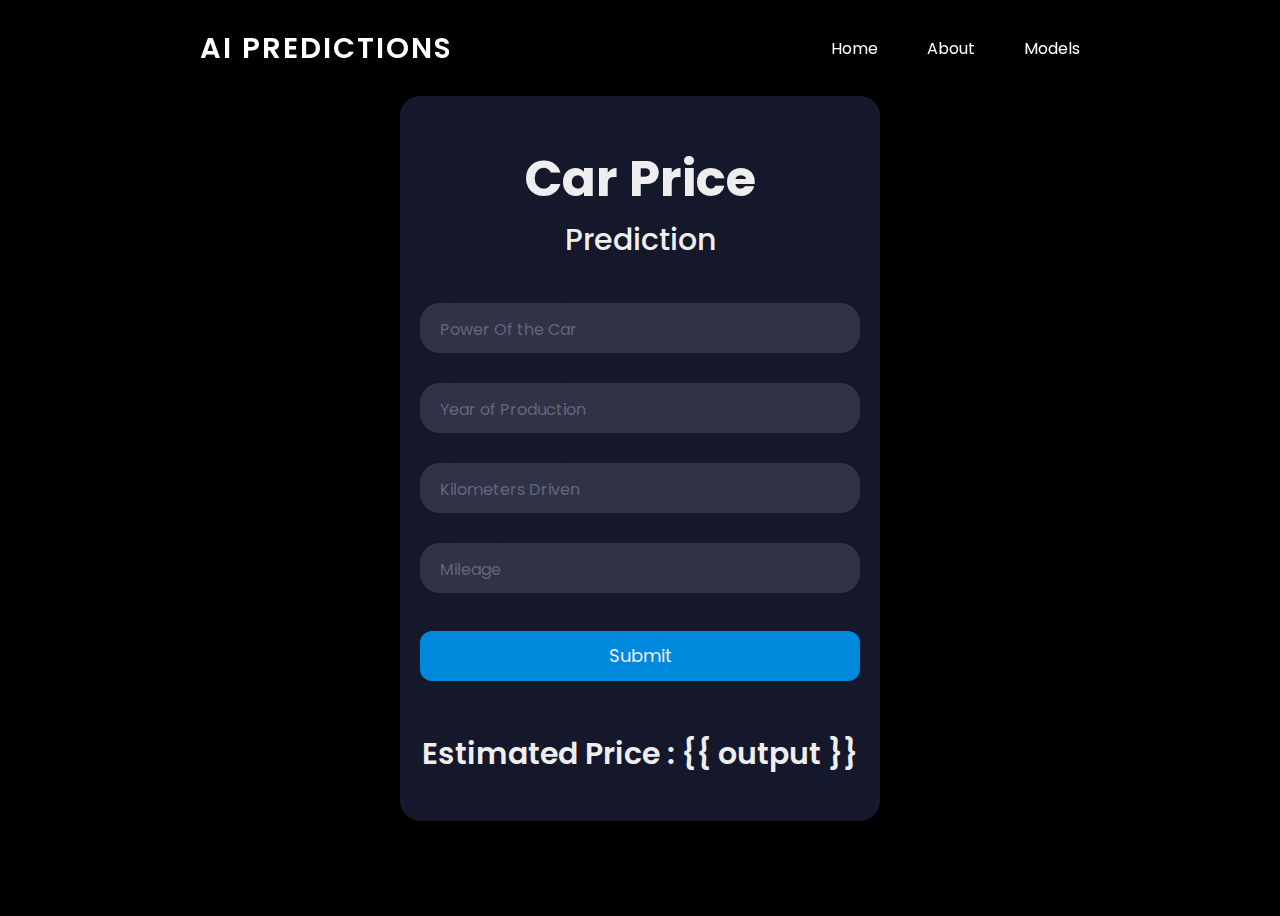
<file: static/temp.html>
<!DOCTYPE html>
<html>
    <head>
        <title>Car Price Prediction</title>
        <link rel="stylesheet" href="/static/swiper-bundle.min.css">
        <link rel="stylesheet" href="/static/style1.css">
    </head>
    <body>
      <header>
        <div class="nav-bar">
          <a href="" class="logo">AI PREDICTIONS</a>
          <div class="navigation">
            <div class="nav-items">
              <i class="uil uil-times nav-close-btn"></i>
              <a href="/static/index.html"> Home</a>
              <a href="/static/about.html"> About</a>
              <a href=""> Models</a>
            </div>
          </div>
        </div>
      </header>
        <div class="form">
            <form name="form", method="POST">
            <div class="title" style="text-align: center;">Car Price</div>
            <div class="subtitle" style="text-align: center;">Prediction</div>
            <div class="input-container ic1">
              <input class="input" type="float" name="power" placeholder=" " required autocomplete="off"/>
              <div class="cut"></div>
              <label class="placeholder">Power Of the Car</label>
            </div>
            <div class="input-container ic2">
              <input class="input" type="float" name="year" placeholder=" " required autocomplete="off"/>
              <div class="cut"></div>
              <label class="placeholder">Year of Production</label>
            </div>
            <div class="input-container ic2">
              <input class="input" type="float" name="kms_driven" placeholder=" " required autocomplete="off"/>
              <div class="cut"></div>
              <label class="placeholder">Kilometers Driven</>
            </div>
            <div class="input-container ic2">
                <input class="input" type="float" name="mileage" placeholder=" " required autocomplete="off"/>
                <div class="cut cut-short"></div>
                <label class="placeholder">Mileage</label>
              </div>
            <button value="Submit" type="text" class="submit">Submit</button>
            <div class="output" style="text-align: center;">Estimated Price : {{ output }}</div>
            </form> 
        </div>
    </body>
</html>
</file>
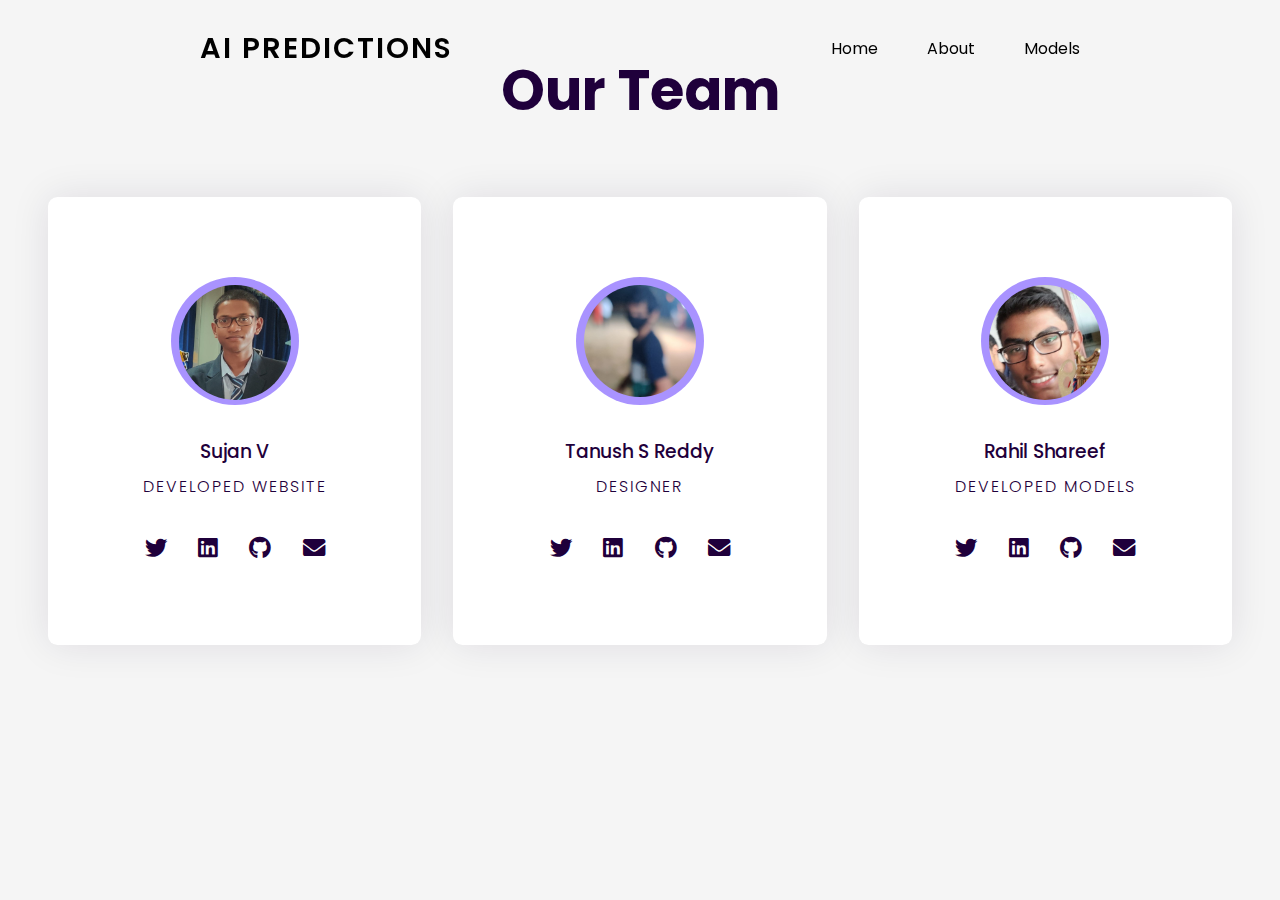
<file: templates/about.html>
<!DOCTYPE html>
<html lang="en" dir="ltr">
<head>
  <meta charset="utf-8">
  <meta name="viewport" content="width=device-width, initial-scale=1.0">
  <title>AI Predictions</title>
  <link rel="stylesheet" href="/static/swiper-bundle.min.css">
  <link rel="stylesheet" href="/static/style5.css">
  <link rel="stylesheet" href="https://unicons.iconscout.com/release/v4.0.0/css/line.css">
  <link rel="stylesheet" href="https://cdnjs.cloudflare.com/ajax/libs/font-awesome/5.15.4/css/all.min.css" />
  <link href="https://fonts.googleapis.com/css2?family=Poppins:wght@300;500;600&display=swap"  rel="stylesheet" />
</head>
<body>

  <header>
    <div class="nav-bar">
      <a href="" class="logo">AI PREDICTIONS</a>
      <div class="navigation">
        <div class="nav-items">
          <i class="uil uil-times nav-close-btn"></i>
          <a href="/"> Home</a>
          <a href="/about"> About</a>
          <a href="/predict"> Models</a>
        </div>
      </div>
      <i class="uil uil-apps nav-menu-btn"></i>
    </div>
  </header>
  <section>
    <div class="row">
      <h1>Our Team</h1>
    </div>
    <div class="row">
      <!-- Column 1-->
      <div class="column">
        <div class="card">
          <div class="img-container">
            <img src="/static/sujan.jpg" />
          </div>
          <h3>Sujan V</h3>
          <p>DEVELOPED WEBSITE</p>
          <div class="icons">
            <a href="#">
              <i class="fab fa-twitter"></i>
            </a>
            <a href="#">
              <i class="fab fa-linkedin"></i>
            </a>
            <a href="#">
              <i class="fab fa-github"></i>
            </a>
            <a href="#">
              <i class="fas fa-envelope"></i>
            </a>
          </div>
        </div>
      </div>
      <!-- Column 2-->
      <div class="column">
        <div class="card">
          <div class="img-container">
            <img src="/static/tanush.jpg" />
          </div>
          <h3>Tanush S Reddy</h3>
          <p>Designer</p>
          <div class="icons">
            <a href="#">
              <i class="fab fa-twitter"></i>
            </a>
            <a href="#">
              <i class="fab fa-linkedin"></i>
            </a>
            <a href="#">
              <i class="fab fa-github"></i>
            </a>
            <a href="#">
              <i class="fas fa-envelope"></i>
            </a>
          </div>
        </div>
      </div>
      <!-- Column 3-->
      <div class="column">
        <div class="card">
          <div class="img-container">
            <img src="/static/rahil.jpg" />
          </div>
          <h3>Rahil Shareef</h3>
          <p>DEVELOPED MODELS</p>
          <div class="icons">
            <a href="#">
              <i class="fab fa-twitter"></i>
            </a>
            <a href="#">
              <i class="fab fa-linkedin"></i>
            </a>
            <a href="#">
              <i class="fab fa-github"></i>
            </a>
            <a href="#">
              <i class="fas fa-envelope"></i>
            </a>
          </div>
        </div>
      </div>
    </div>
    </div>
  </section>  

 <!--
  <section class="about section">
  </section>
  --->
  <script src="/static/swiper-bundle.min.js"></script>
  <script src="/static/main.js"></script>

</body>
</html>
</file>
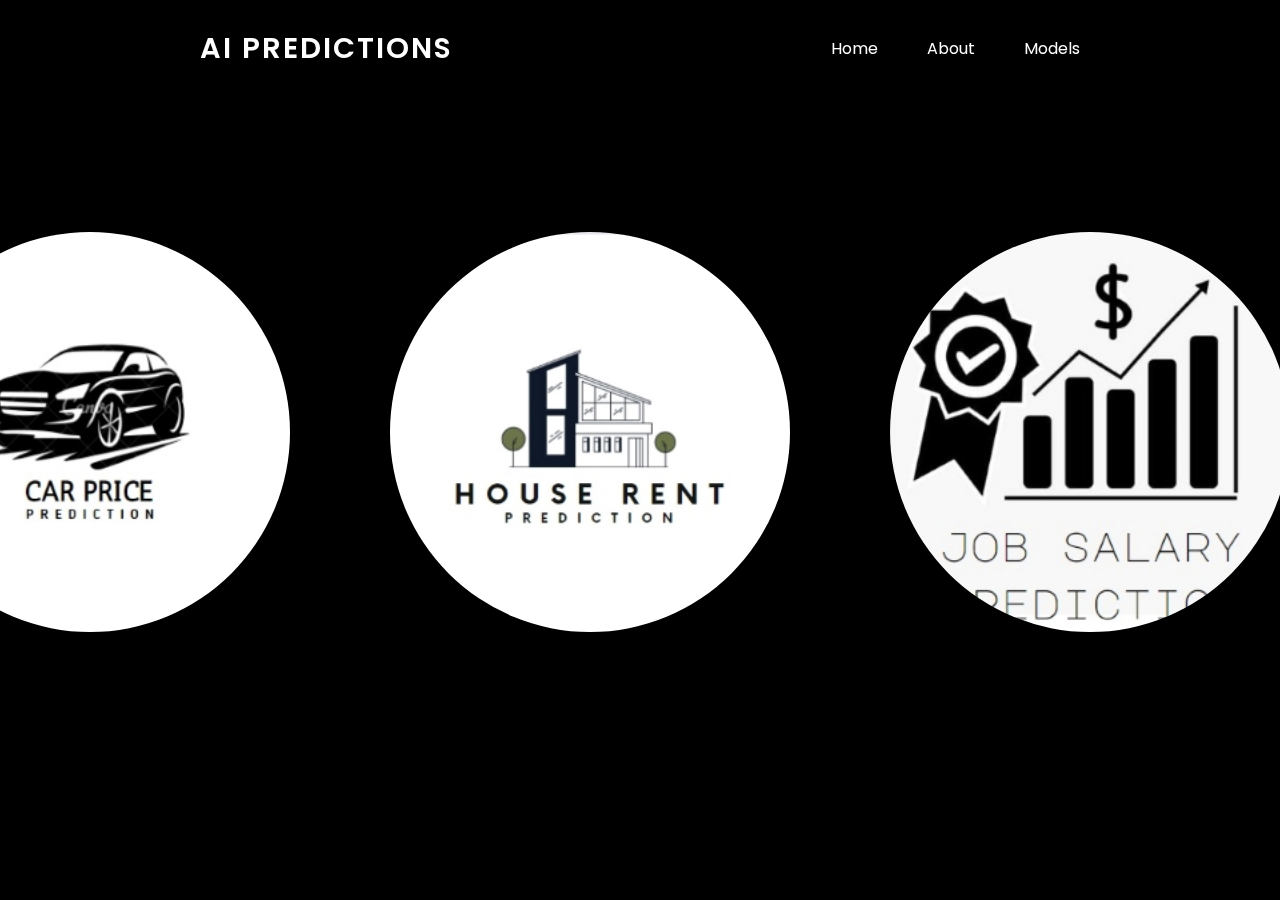
<file: templates/models.html>
<!DOCTYPE html>
<html>
    <head>
        <title>Prediction Models</title>
        <link rel="stylesheet" href="/static/swiper-bundle.min.css">
        <link rel="stylesheet" href="/static/style4.css">
    </head>
    <body>
      <header>
        <div class="nav-bar">
          <a href="" class="logo">AI PREDICTIONS</a>
          <div class="navigation">
            <div class="nav-items">
              <i class="uil uil-times nav-close-btn"></i>
              <a href="/">Home</a>
              <a href="/about">About</a>
              <a href="/predict">Models</a>
            </div>
          </div>
          <i class="uil uil-apps nav-menu-btn"></i>
        </div>
      </header>
            <a href="/predict/Car" ><img class = "img1" src="/static/car_price.jpg"></a>
            <a href="/predict/House" ><img class = "img1" src="/static/house_price.jpg"></a>
            <a href="/predict/Salary"><img class = "img1" src="/static/job_salary.jpg "></a>
        </div>
    </body>
</html>
</file>
<file: static/style1.css>
@import url('https://fonts.googleapis.com/css2?family=Poppins:ital,wght@0,100;0,200;0,300;0,400;0,500;0,600;0,700;0,800;0,900;1,100;1,200;1,300;1,400;1,500;1,600;1,700;1,800;1,900&display=swap');

/*======= CSS variables =======*/
:root{
  --white-color: #fff;
  --dark-color: #222;
  --body-bg-color: #fff;
  --section-bg-color: #202834;
  --navigation-item-hover-color: #3b5378;

  --text-shadow: 0 5px 25px rgba(0, 0, 0, 0.1);
  --box-shadow: 0 5px 25px rgb(0 0 0 / 20%);

  --scroll-bar-color: #fff;
  --scroll-thumb-color: #282f4e;
  --scroll-thumb-hover-color: #454f6b;
}
/*======= Header =======*/
header{
  z-index: 999;
  position: fixed;
  width: 100%;
  height: calc(5rem + 1rem);
  top: 0;
  left: 0;
  display: flex;
  justify-content: center;
  transition: 0.5s ease;
  transition-property: height, background;
}

header.sticky{
  height: calc(2.5rem + 1rem);
  background: rgba(255, 255, 255, 0.1);
  backdrop-filter: blur(20px);
  border-bottom: 1px solid rgba(255, 255, 255, 0.1);
}

header .nav-bar{
  position: relative;
  width: 100%;
  display: flex;
  align-items: center;
  justify-content: space-between;
  padding: 0 200px;
  transition: 0.3s ease;
}

.nav-close-btn, .nav-menu-btn{
  display: none;
}

.nav-bar .logo{
  color: var(--white-color);
  font-size: 1.8em;
  font-weight: 600;
  letter-spacing: 2px;
  text-transform: uppercase;
  text-decoration: none;
  text-shadow: var(--text-shadow);
}

.navigation .nav-items a{
  color: var(--white-color);
  font-size: 1em;
  text-decoration: none;
  text-shadow: var(--text-shadow);
}

.navigation .nav-items a i{
  display: none;
}

.navigation .nav-items a:not(:last-child){
  margin-right: 45px;
}

/*======= Scroll bar =======*/
::-webkit-scrollbar{
  width: 11px;
  background: var(--scroll-bar-color);
}

::-webkit-scrollbar-thumb{
  width: 100%;
  background: var(--scroll-thumb-color);
  border-radius: 2em;
}

::-webkit-scrollbar-thumb:hover{
  background: var(--scroll-thumb-hover-color);
}

body {
  align-items: center;
  background-color: #000;
  display: flex;
  justify-content: center;
  height: 100vh;
  font-family: 'Poppins', sans-serif;
}

.form {
  background-color: #15172b;
  border-radius: 20px;
  box-sizing: border-box;
  height: 725px;
  padding: 20px;
  width: 480px;
}

.title {
  color: #eee;
  font-family: 'Poppins', sans-serif;
  font-size: 50px;
  font-weight: 650;
  margin-top: 25px;
}

.subtitle {
  color: #eee;
  font-family: 'Poppins', sans-serif;
  font-size: 30px;
  font-weight: 500;
}

.input-container {
  height: 50px;
  position: relative;
  width: 100%;
}

.ic1 {
  margin-top: 40px;
}

.ic2 {
  margin-top: 30px;
}

.input {
  background-color: #303245;
  border-radius: 20px;
  border: 0;
  box-sizing: border-box;
  color: #eee;
  font-size: 18px;
  height: 100%;
  outline: 0;
  padding: 4px 20px 0;
  font-family: 'Poppins', sans-serif;
  width: 100%;
}

.cut {
  background-color: #15172b;
  border-radius: 15px;
  height: 20px;
  left: 20px;
  position: absolute;
  top: -20px;
  transform: translateY(0);
  transition: transform 200ms;
  width: 130px;
}

.cut-short {
  width: 70px;
}

.input:focus ~ .cut,
.input:not(:placeholder-shown) ~ .cut {
  transform: translateY(8px);
}

.placeholder {
  color: #65657b;
  font-family: 'Poppins', sans-serif;
  left: 20px;
  line-height: 14px;
  pointer-events: none;
  position: absolute;
  transform-origin: 0 50%;
  transition: transform 200ms, color 200ms;
  top: 20px;
}

.input:focus ~ .placeholder,
.input:not(:placeholder-shown) ~ .placeholder {
  transform: translateY(-30px) translateX(10px) scale(0.75);
}

.input:not(:placeholder-shown) ~ .placeholder {
  color: #808097;
}

.input:focus ~ .placeholder {
  color: #dc2f55;
}

.submit {
  background-color: #08d;
  border-radius: 12px;
  border: 0;
  box-sizing: border-box;
  color: #eee;
  cursor: pointer;
  font-family: 'Poppins', sans-serif;
  font-size: 18px;
  height: 50px;
  margin-top: 38px;
  outline: 0;
  text-align: center;
  width: 100%;
}

.submit:active {
  background-color: #06b;
}

.output {
  color: #eee;
  font-family: 'Poppins', sans-serif;
  font-size: 30px;
  font-weight: 600;
  margin-top: 50px;
}
</file>
<file: static/style5.css>
* {
    padding: 0;
    margin: 0;
    box-sizing: border-box;
    font-family: "Poppins", sans-serif;
  }
  body {
    background-color: #f5f5f5;
  }
  .row {
    display: flex;
    flex-wrap: wrap;
    padding: 2em 1em;
    text-align: center;
  }
  .column {
    width: 100%;
    padding: 0.5em 0;
  }
  h1 {
    width: 100%;
    text-align: center;
    font-size: 3.5em;
    color: #1f003b;
  }
  .card {
    box-shadow: 0 0 2.4em rgba(25, 0, 58, 0.1);
    padding: 3.5em 1em;
    border-radius: 0.6em;
    color: #1f003b;
    cursor: pointer;
    transition: 0.3s;
    background-color: #ffffff;
  }
  .card .img-container {
    width: 8em;
    height: 8em;
    background-color: #a993ff;
    padding: 0.5em;
    border-radius: 50%;
    margin: 0 auto 2em auto;
  }
  .card img {
    width: 100%;
    border-radius: 50%;
  }
  .card h3 {
    font-weight: 500;
  }
  .card p {
    font-weight: 300;
    text-transform: uppercase;
    margin: 0.5em 0 2em 0;
    letter-spacing: 2px;
  }
  .icons {
    width: 50%;
    min-width: 180px;
    margin: auto;
    display: flex;
    justify-content: space-between;
  }
  .card a {
    text-decoration: none;
    color: inherit;
    font-size: 1.4em;
  }
  .card:hover {
    background: linear-gradient(#6045ea, #8567f7);
    color: #ffffff;
  }
  .card:hover .img-container {
    transform: scale(1.15);
  }
  @media screen and (min-width: 768px) {
    section {
      padding: 1em 7em;
    }
  }
  @media screen and (min-width: 992px) {
    section {
      padding: 1em;
    }
    .card {
      padding: 5em 1em;
    }
    .column {
      flex: 0 0 33.33%;
      max-width: 33.33%;
      padding: 0 1em;
    }
  }
  
/*======= Header =======*/
header{
    z-index: 999;
    position: fixed;
    width: 100%;
    height: calc(5rem + 1rem);
    top: 0;
    left: 0;
    display: flex;
    justify-content: center;
    transition: 0.5s ease;
    transition-property: height, background;
  }
  
  header.sticky{
    height: calc(2.5rem + 1rem);
    background: rgba(255, 255, 255, 0.1);
    backdrop-filter: blur(20px);
    border-bottom: 1px solid rgba(255, 255, 255, 0.1);
  }
  
  header .nav-bar{
    position: relative;
    width: 100%;
    display: flex;
    align-items: center;
    justify-content: space-between;
    padding: 0 200px;
    transition: 0.3s ease;
  }
  
  .nav-close-btn, .nav-menu-btn{
    display: none;
  }
  
  .nav-bar .logo{
    color: var(--white-color);
    font-size: 1.8em;
    font-weight: 600;
    letter-spacing: 2px;
    text-transform: uppercase;
    text-decoration: none;
    text-shadow: var(--text-shadow);
  }
  
  .navigation .nav-items a{
    color: var(--white-color);
    font-size: 1em;
    text-decoration: none;
    text-shadow: var(--text-shadow);
  }
  
  .navigation .nav-items a i{
    display: none;
  }
  
  .navigation .nav-items a:not(:last-child){
    margin-right: 45px;
  }
  

.home{
    min-height: 100vh;
  }
  
  .home:before{
    z-index: 888;
    content: '';
    position: absolute;
    width: 100%;
    height: 50px;
    bottom: 0;
    left: 0;
    background: linear-gradient(transparent, var(--section-bg-color));
  }
</file>
<file: static/style4.css>
@import url('https://fonts.googleapis.com/css2?family=Poppins:ital,wght@0,100;0,200;0,300;0,400;0,500;0,600;0,700;0,800;0,900;1,100;1,200;1,300;1,400;1,500;1,600;1,700;1,800;1,900&display=swap');

/*======= CSS variables =======*/
:root{
  --white-color: #fff;
  --dark-color: #222;
  --body-bg-color: #fff;
  --section-bg-color: #202834;
  --navigation-item-hover-color: #3b5378;

  --text-shadow: 0 5px 25px rgba(0, 0, 0, 0.1);
  --box-shadow: 0 5px 25px rgb(0 0 0 / 20%);

  --scroll-bar-color: #fff;
  --scroll-thumb-color: #282f4e;
  --scroll-thumb-hover-color: #454f6b;
}
/*======= Header =======*/
header{
  z-index: 999;
  position: fixed;
  width: 100%;
  height: calc(5rem + 1rem);
  top: 0;
  left: 0;
  display: flex;
  justify-content: center;
  transition: 0.5s ease;
  transition-property: height, background;
}

header.sticky{
  height: calc(2.5rem + 1rem);
  background: rgba(255, 255, 255, 0.1);
  backdrop-filter: blur(20px);
  border-bottom: 1px solid rgba(255, 255, 255, 0.1);
}

header .nav-bar{
  position: relative;
  width: 100%;
  display: flex;
  align-items: center;
  justify-content: space-between;
  padding: 0 200px;
  transition: 0.3s ease;
}

.nav-close-btn, .nav-menu-btn{
  display: none;
}

.nav-bar .logo{
  color: var(--white-color);
  font-size: 1.8em;
  font-weight: 600;
  letter-spacing: 2px;
  text-transform: uppercase;
  text-decoration: none;
  text-shadow: var(--text-shadow);
}

.navigation .nav-items a{
  color: var(--white-color);
  font-size: 1em;
  text-decoration: none;
  text-shadow: var(--text-shadow);
}

.navigation .nav-items a i{
  display: none;
}

.navigation .nav-items a:not(:last-child){
  margin-right: 45px;
}

body {
  align-items: center;
  background-color: #000;
  display: flex;
  justify-content: center;
  height: 95vh;
  font-family: 'Poppins', sans-serif;
}

.img1{
    align-items: center;
    margin-right: 100px;    
    border-radius: 50%;
    height: 400px;
    width: 400px;
}

.img1:hover{
    -webkit-transition: all .4s ease-in;
    -webkit-transform: scale(1.35);
    -webkit-transition: all .4s ease-out;
    cursor: -webkit-grab;
}
</file>
